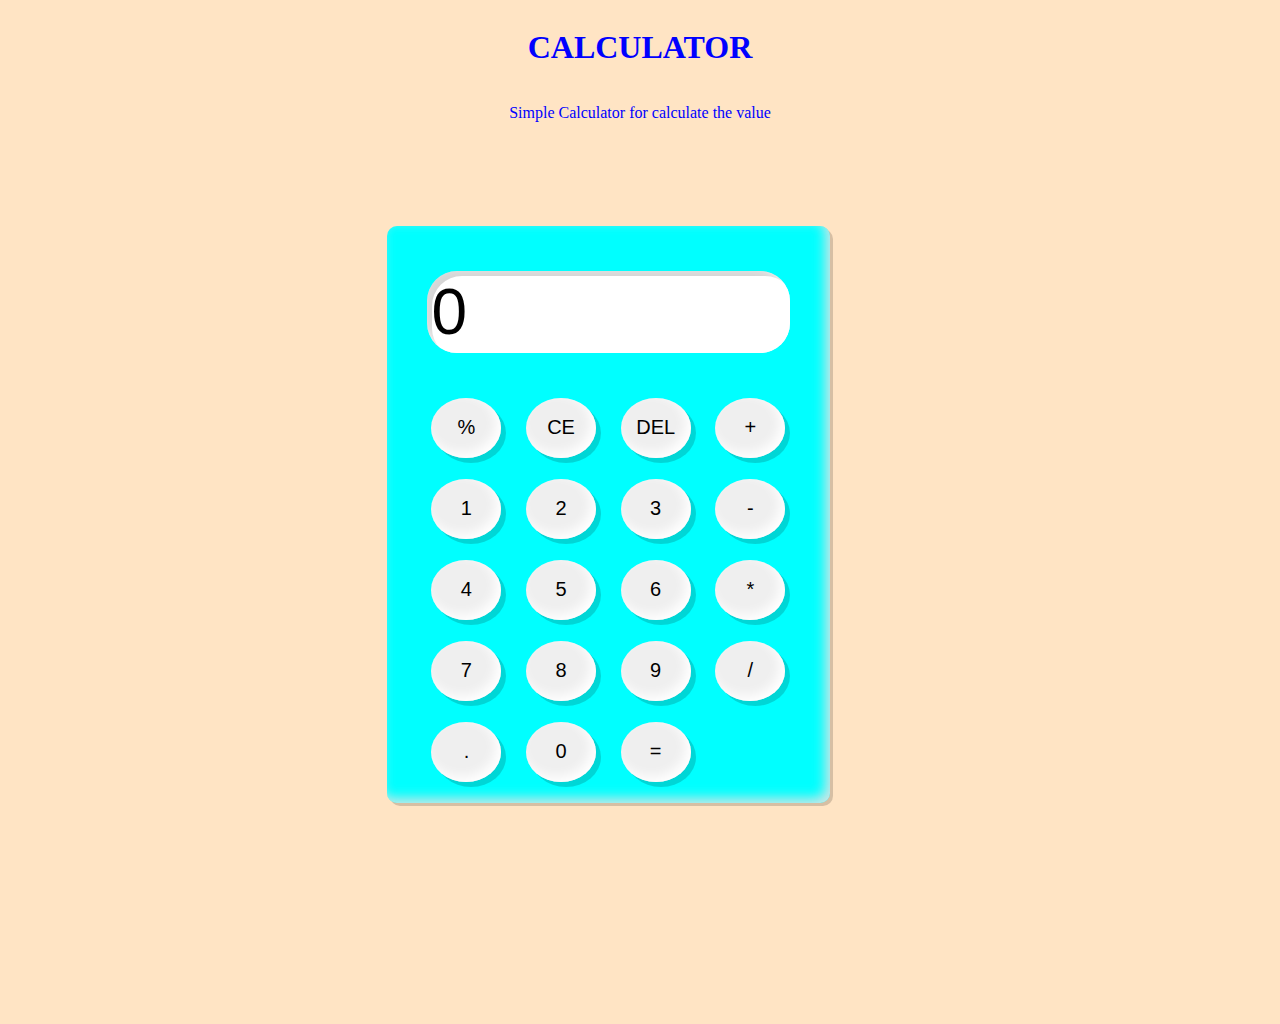
<file: index.html>
<!DOCTYPE html>
<html lang="en">
<head>
    <meta charset="UTF-8">
    <meta http-equiv="X-UA-Compatible" content="IE=edge">
    <meta name="viewport" content="width=device-width, initial-scale=1.0">
    <title>Calculator</title>
</head>
<body>
    <script src="script.js"></script>
    <link rel="stylesheet" href="style.css">
    <script src="https://app.zenclass.in/sheets/v1/js/zen/suite/bundle.js"></script>
</body>
</html>
</file>
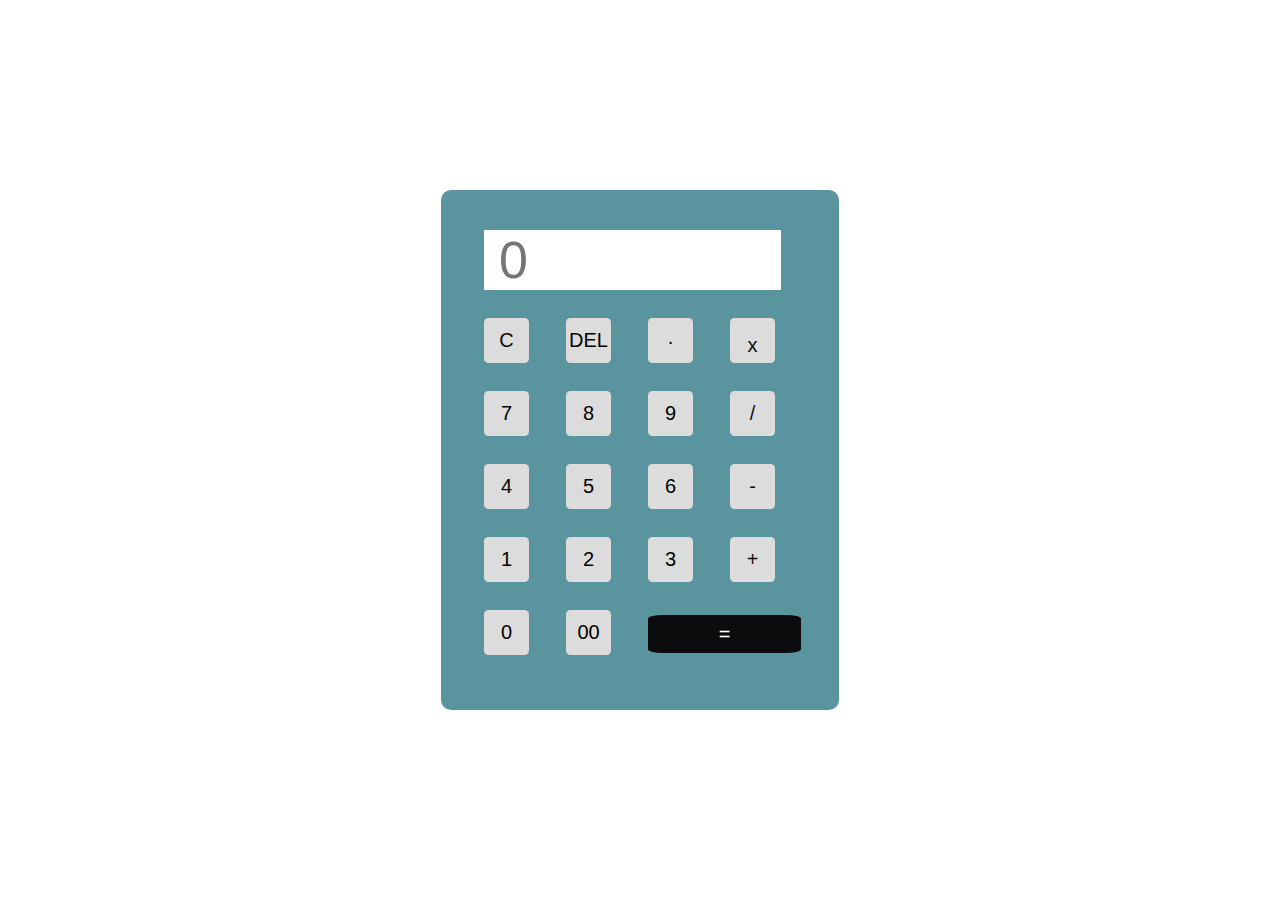
<file: pt.html>
<!DOCTYPE html>
<html lang="en">
<head>
  <meta charset="UTF-8">
  <meta http-equiv="X-UA-Compatible" content="IE=edge">
  <meta name="viewport" content="width=device-width, initial-scale=1.0">
  <title>Calculator</title>
  
</head>
<body>
  <script src="./1.js"></script>
  <link rel="stylesheet" href="./s.css">
</body>
</html>
</file>
<file: style.css>
body{
    background-color: bisque;
}
.container{
    width: 35%;
    margin-left: 30%;
    margin-top: 7%;
    border: none;
    box-shadow: inset -5px -5px 12px rgba(234, 226, 226, 0.867),
                       3px  3px rgba(0,0,0,.16);
                       
    border-radius: 10px;
    background-color: aqua;
}
#display-input{
    display: flex;
    justify-content: center;
    align-items: center;
}
#result{
    width: 80%;
    margin-top: 10%;
    margin-bottom: 10%;
    height: 80%;
    box-shadow: inset -5px -5px 12px #fff,
                inset  5px 5px rgba(0,0,0,.16);
    border: none;
    border-radius: 30px; 
    /* color: rgb(red,green,blue); */
    color: black;
    text-align: start;
    font-size: 400%;
    padding: 1%;
    font-weight: 400;
}

#display-number{   
    display: grid;
    justify-content: space-between;
    align-items: center;    
    grid-template-columns: repeat(4,70px);
    margin-left: 10%;
    width: 80%;
    margin-bottom: 50%;
}

.btn{
    border: none;
    box-shadow: inset -5px -5px 12px #fff,
                  5px 5px rgba(0,0,0,.16);
    height: 50px;
   width: 100%;
   border-radius: 50%;
   color: rgb(red,green,blue);
   font-size: 125%;
   margin-bottom: 30%;
   cursor: pointer;
   /* background-color: aquamarine; */
}
.btn:hover{
    width: 120%;
}
.text-center{
    display: flex;
    flex-direction: column;
    justify-content: center;
    align-items: center;
    color: blue;
}

@media screen and (max-width: 500px) {
    .container{
        width:auto;
        overflow: hidden;
         border: none ;
        box-shadow: inset -5px -5px 12px rgba(234, 226, 226, 0.867),
                           3px  3px rgba(0,0,0,.16);
        margin: 0%;                   
        border-radius: 10px;
    }

    #display-input{
       
        width: 100%;
    }
    #result{
        width: 80%;
        height: 80%;
        box-shadow: inset -5px -5px 12px #fff,
                    inset  5px 5px rgba(0,0,0,.16);
        border: none;
        border-radius: 30px; 
        color: rgb(red,green,blue);
        text-align: start;
        font-size: 400%;
        padding: 1%;
    }
    #display-number{   
        display: grid; 
        grid-template-columns: repeat(4,70px);
        width: auto;
        margin: 0%;
        
    }
    .btn{
        border: none;
        box-shadow: inset -5px -5px 12px #fff,
                      5px 5px rgba(0,0,0,.16);
       
       height: 50px;
       border-radius: 50%;
       color: rgb(red,green,blue);
       font-size: 100%;
       width: 100%;
    }

}
@media screen and (max-width: 768px){
    #display-number{   
        display: grid; 
        grid-template-columns: repeat(4,50px);
        width: 80%;
        margin-left: 10%;
        
    }
    .btn{
        margin-bottom: 30%;
    }

}
@media screen and (min-width: 900px) and (max-width: 1024px){
    .btn{
        margin-bottom: 30%;
        height: 60px;
    }

}
@media screen and (min-width: 1200px) and (max-width: 1440px){
    .btn{
        margin-bottom: 30%;
        height: 60px;
    }

}
@media screen and (min-width: 2160px) and (max-width: 2560px){
    .btn{
        margin-bottom: 40%;
        height: 110px;
        width: 100px;
        font-size: 250%;
    }


#result{
    height: 100px;
}
}
</file>
<file: s.css>
*{
    margin:0px;
    padding:0px;
    box-sizing: border-box;
    background-color: hsla(206°, 23%, 94%);
    outline:none;
}
.parent{
    display:flex;
    align-items:center;
    justify-content:center;
    height:100vh;
    border:none;
    font-family: 'Roboto', sans-serif;
    
    
}
.child{

    display:grid;
    grid-template-columns: repeat(4,82px);
    background-color:rgb(90, 148, 158);
    border-radius: 10px;
    padding: 35px;
    

    
   
}
input{
    grid-column:span 4;
    height:60px;
    width:297px;
    margin-top: 5px;
    margin-bottom: 20px;
    margin-left: 8px;
    font-size:52px;
    padding: 15px;
    background-color: white;
    color: black;
    border:none;
  
}
button{
   
    border:none;
    height:45px;
    width:45px;
    margin:8px;
    font-size:20px;
    margin-bottom: 20px;
    background-color: gainsboro;
    border-radius: 10%;
    
}
.equal-button{
    width:153px;
    height:38px;
    background-color: rgb(12, 12, 14);
    color: white;
    border:none;
    margin-top: 13px;

}
.child button:nth-child(2)  {
    
    color: rgb(17, 3, 3);
  }
  .child button:nth-child(4) {
    
    color:rgb(7, 7, 8);
    padding-bottom:7px;
    
    
  }
  .child button:nth-child(4n+1) {
    
    color:rgb(13, 13, 18);
    
  }
  .child button:nth-child(5){
    padding-top:9px;
  }
  
  h1#title {
   
    font-weight: bold;
    font-size: 60px;
    text-align: center;
    text-shadow: 1px 2px;
    opacity:0.8;
  }
</file>
